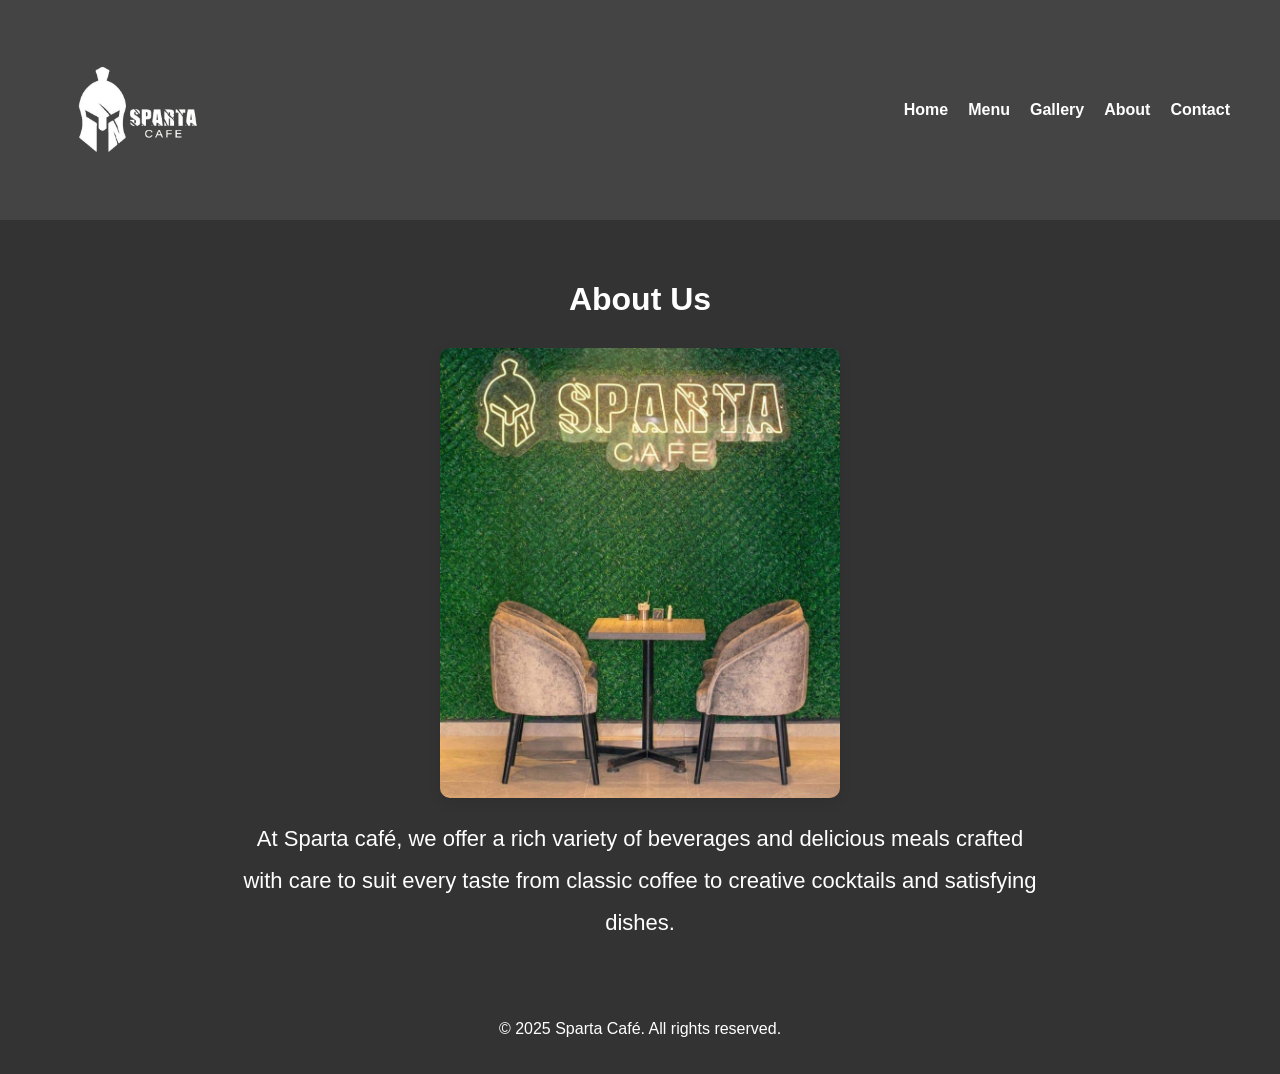
<file: about.html>
<!DOCTYPE html>
<html lang="en">
<head>
  <meta charset="UTF-8" />
  <meta name="viewport" content="width=device-width, initial-scale=1.0" />
  <title>About | Sparta Café</title>
  <link rel="stylesheet" href="style.css" />
</head>
<body class="fade-in-page">

  <header>
    <img src="images/logo.png" alt="Cafe Logo" class="logo" />
    <nav>
      <ul>
        <li><a href="index.html">Home</a></li>
        <li><a href="menu.html">Menu</a></li>
        <li><a href="gallery.html">Gallery</a></li>
        <li><a href="about.html">About</a></li>
        <li><a href="contact.html">Contact</a></li>
      </ul>
    </nav>
  </header>

  <main class="about-page">
    <h1>About Us</h1>
    <div class="about-content">
      <img src="images/about.jpg" alt="Inside Cafe" />
      <div>
        <p>
          At Sparta café, we offer a rich variety of beverages and delicious meals crafted with care to suit every taste from classic coffee to creative cocktails and satisfying dishes.
        </p>
      </div>
    </div>
  </main>

  <footer>
    <p>&copy; 2025 Sparta Café. All rights reserved.</p>
  </footer>

</body>
</html>
</file>
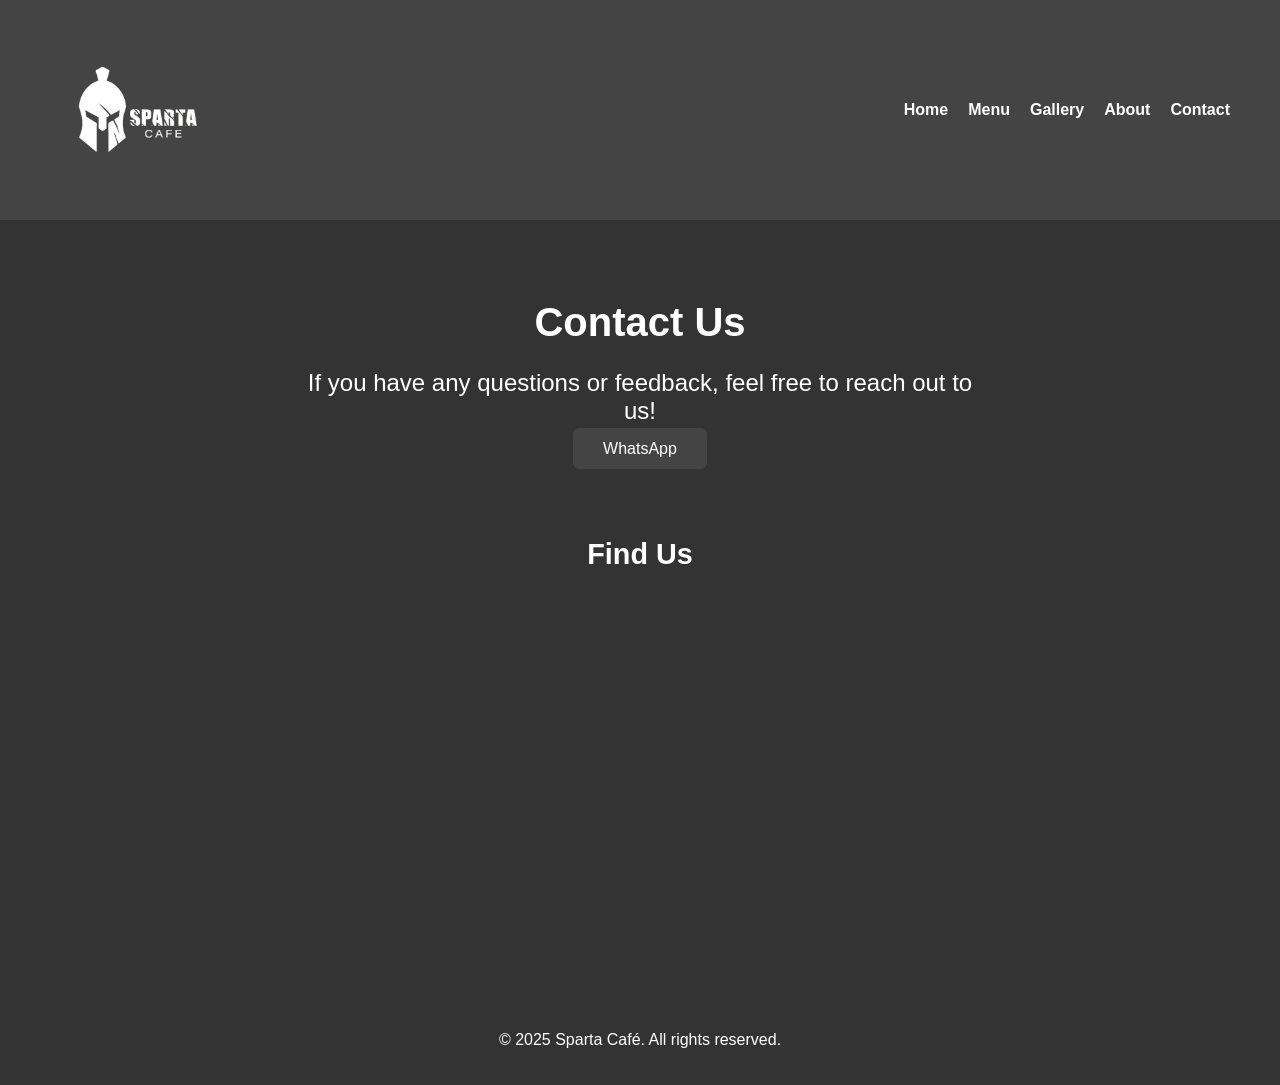
<file: contact.html>
<!DOCTYPE html>
<html lang="en">
<head>
  <meta charset="UTF-8" />
  <meta name="viewport" content="width=device-width, initial-scale=1.0" />
  <title>Contact | Sparta Café</title>
  <link rel="stylesheet" href="style.css" />
</head>
<body class="fade-in-page">

  <header>
    <img src="images/logo.png" alt="Cafe Logo" class="logo" />
    <nav>
      <ul>
        <li><a href="index.html">Home</a></li>
        <li><a href="menu.html">Menu</a></li>
        <li><a href="gallery.html">Gallery</a></li>
        <li><a href="about.html">About</a></li>
        <li><a href="contact.html">Contact</a></li>
      </ul>
    </nav>
  </header>

  <main class="contact-page">
    <h1>Contact Us</h1>
    <p>If you have any questions or feedback, feel free to reach out to us!</p>
    <a href="https://wa.me/+201061007932" class="contact-button">WhatsApp</a>
  </main>

<section class="map-section">
  <h2>Find Us</h2>
  <iframe 
    src="https://www.google.com/maps/embed?pb=!1m18!1m12!1m3!1d3452.6667103424425!2d31.244810499999996!3d30.075086600000002!2m3!1f0!2f0!3f0!3m2!1i1024!2i768!4f13.1!3m3!1m2!1s0x14584136cc9bfe95%3A0xee0a5bc6f4fe3582!2sSparta%20Cafe!5e0!3m2!1sen!2seg!4v1749196486648!5m2!1sen!2seg" 
    width="100%" height="350" style="border:0;" 
    allowfullscreen="" loading="lazy">
  </iframe>
</section>

  <footer>
    <p>&copy; 2025 Sparta Café. All rights reserved.</p>
  </footer>

</body>
</html>
</file>
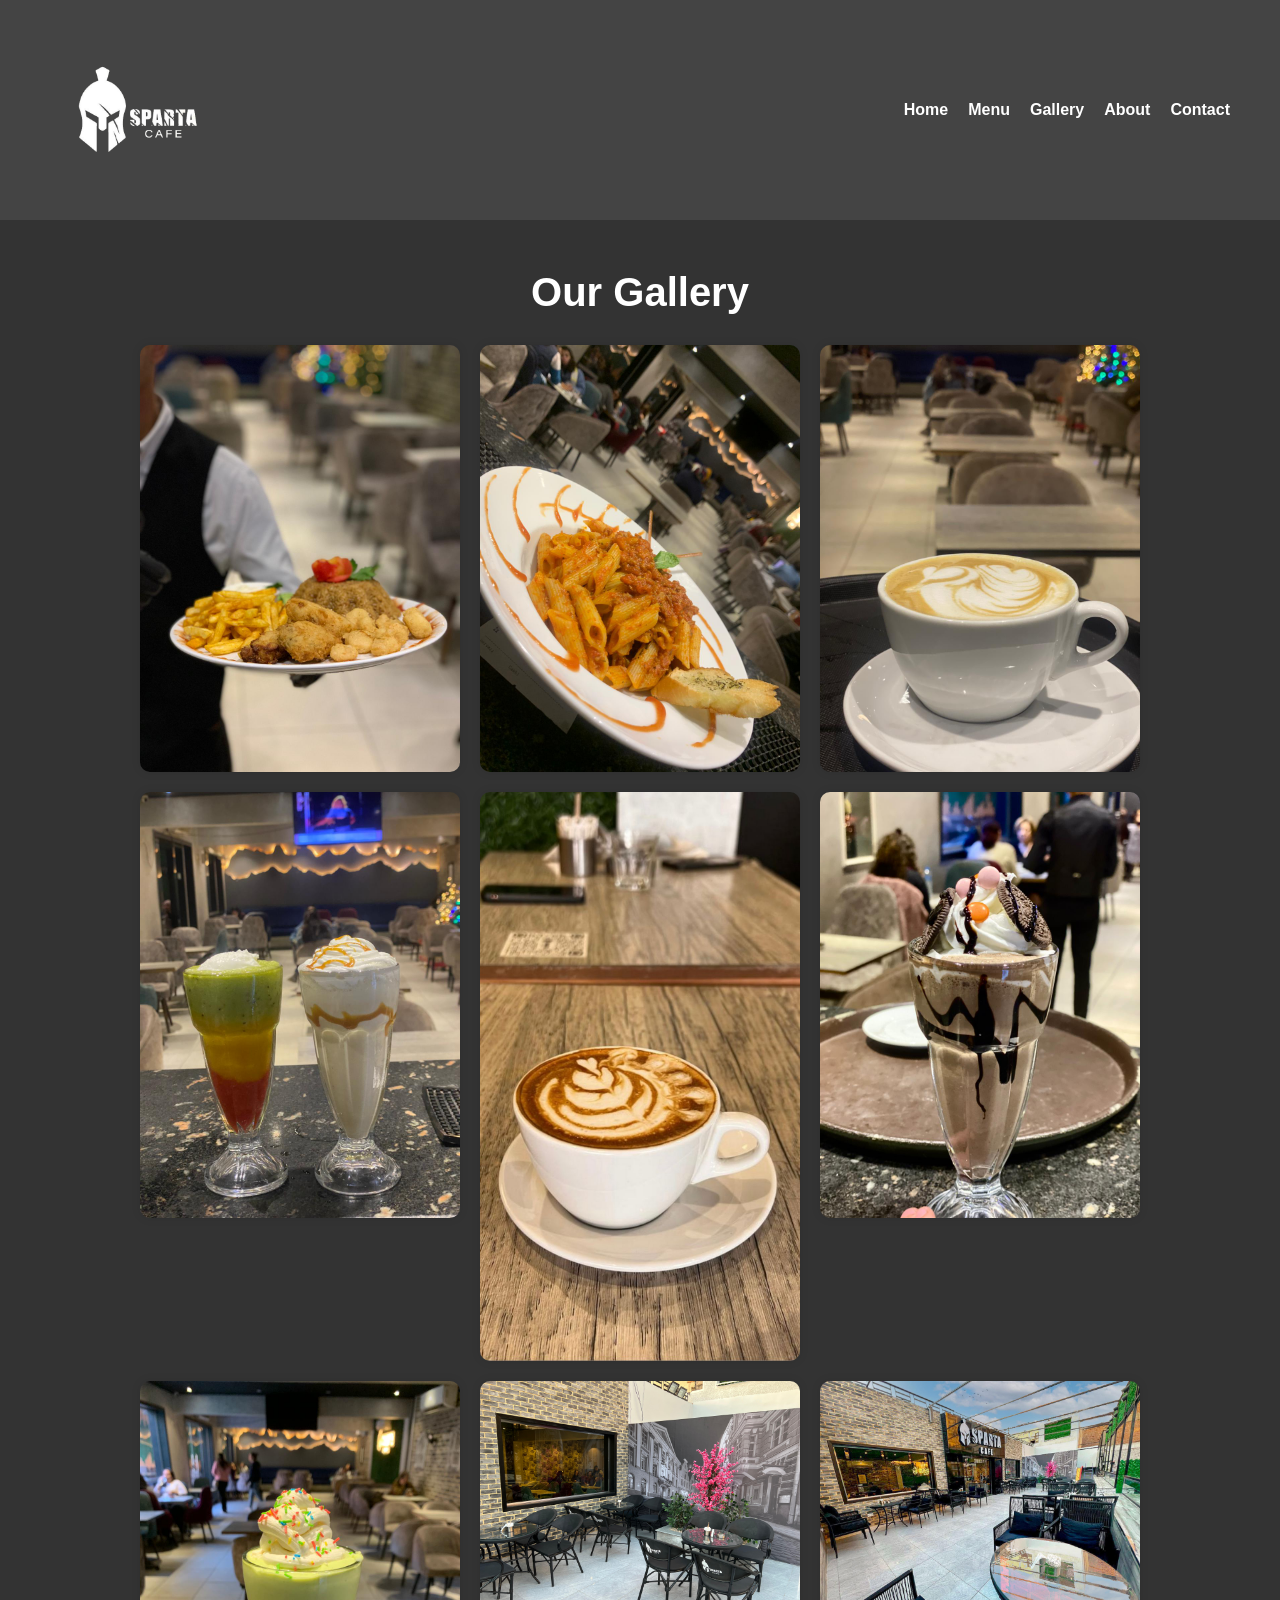
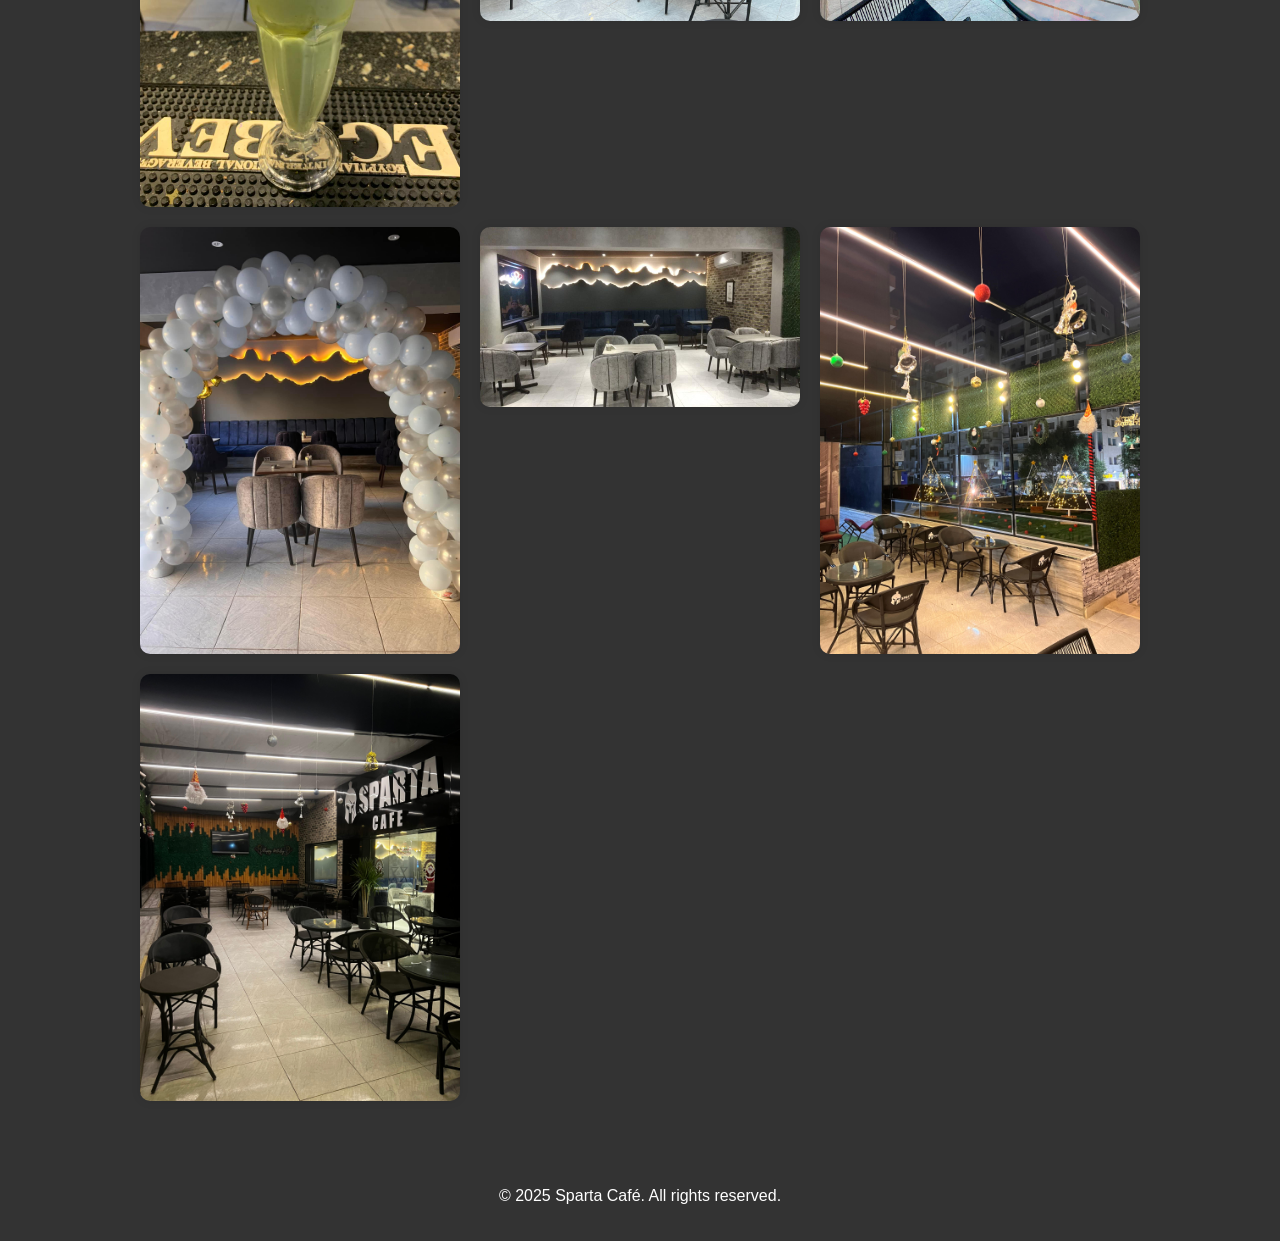
<file: gallery.html>
<!DOCTYPE html>
<html lang="en">
<head>
  <meta charset="UTF-8" />
  <meta name="viewport" content="width=device-width, initial-scale=1.0" />
  <title>Gallery | Sparta Café</title>
  <link rel="stylesheet" href="style.css" />
</head>
<body class="fade-in-page">

  <header>
    <img src="images/logo.png" alt="Cafe Logo" class="logo" />
    <nav>
      <ul>
        <li><a href="index.html">Home</a></li>
        <li><a href="menu.html">Menu</a></li>
        <li><a href="gallery.html">Gallery</a></li>
        <li><a href="about.html">About</a></li>
        <li><a href="contact.html">Contact</a></li>
      </ul>
    </nav>
  </header>

  <main class="gallery-page">
    <h1>Our Gallery</h1>
    <div class="gallery-grid">
      <img src="images/gallery1.jpg" alt="Cafe Interior" />
      <img src="images/gallery2.jpg" alt="Coffee Cup" />
      <img src="images/gallery3.jpg" alt="Desserts" />
      <img src="images/gallery4.jpg" alt="Barista at Work" />
      <img src="images/gallery5.jpg" alt="..." />
      <img src="images/gallery6.jpg" alt="..." />
      <img src="images/gallery7.jpg" alt="..." />
      <img src="images/gallery8.jpg" alt="..." />
      <img src="images/gallery9.jpg" alt="..." />
      <img src="images/gallery10.jpg" alt="..." />
      <img src="images/gallery11.jpg" alt="..." />
      <img src="images/gallery12.jpg" alt="..." />
      <img src="images/gallery13.jpg" alt="..." />
    </div>
  </main>

  <footer>
    <p>&copy; 2025 Sparta Café. All rights reserved.</p>
  </footer>

</body>
</html>
</file>
<file: style.css>
/* General Reset */
body {
  margin: 0;
  font-family: Arial, sans-serif;
  background: #333; /* رمادي فاتح */
  color: #222;
}

/* Header */
header {
  display: flex;
  align-items: center;
  justify-content: space-between;
  padding: 20px 50px;
  background-color: #444; /* رمادي متوسط */
  color: white;
}

.logo {
  width: 180px;
}

nav ul {
  list-style: none;
  display: flex;
  gap: 20px;
  padding-left: 0;
}

nav a {
  color: white;
  text-decoration: none;
  font-weight: bold;
}

nav a:hover {
  text-decoration: underline;
}

.hero {
  background-image: url("images/hero.jpg"); /* غير حسب الصورة بتاعتك */
  background-size: cover;
  background-position: center;
  height: 100vh;
  display: flex;
  flex-direction: column;
  align-items: center;
  justify-content: center;
  color: white;
  text-align: center;
  padding: 0 20px;
}

.hero h1 {
  font-size: 36px;
  margin-bottom: 15px;
  text-shadow: 3px 3px 10px rgba(0, 0, 0, 0.8); /* ✨ تأثير ظل بسيط */
}

.hero p {
  font-size: 20px;
  line-height: 1.6;
  text-shadow: 2px 2px 8px rgba(0, 0, 0, 0.75); /* ✨ ظل أخف للنص */
}

@media (max-width: 600px) {
  .hero h1 {
    font-size: 26px;
  }

  .hero p {
    font-size: 16px;
  }

  .hero {
    height: 85vh;
  }
}

/* Footer */
footer {
  background-color: #333;
  color: rgb(255, 255, 255);
  text-align: center;
  padding: 20px;
}

/* Menu Page */
.menu-page {
  max-width: 800px;
  margin: 50px auto;
  padding: 40px 20px;
  background-image: url('images/menu-bg.jpg'); /* ← صورة الخلفية */
  background-size: cover;
  background-position: center;
  border-radius: 12px;
  box-shadow: 0 0 20px rgba(0, 0, 0, 0.2);
  color: #fff;
}

.menu-page h1 {
  text-align: center;
  font-size: 2.5rem;
  margin-bottom: 40px;
  color: #fff;
}

.menu-section {
  margin-bottom: 40px;
}

.menu-section h2 {
  font-size: 1.8rem;
  color: #fff;
  border-bottom: 2px solid #ddd;
  padding-bottom: 10px;
  margin-bottom: 20px;
}

.menu-item {
  display: flex;
  justify-content: space-between;
  padding: 10px 0;
  border-bottom: 1px dashed #ccc;
}

.menu-item .item-name {
  font-weight: bold;
  color: #fff;
}

.menu-item .price {
  color: #ddd;
}

@media (max-width: 768px) {
  header {
    flex-direction: column;
    align-items: center;
    justify-content: center;
    padding: 20px;
  }

  .logo {
    width: 180px;
    margin-bottom: 20px;
  }

  nav ul {
    flex-direction: column;
    align-items: center;
    gap: 12px;
    padding: 0;
    margin: 0;
  }

  nav ul li {
    list-style: none;
  }

  nav a {
    font-size: 1.2rem;
  }

  .hero {
    min-height: 60vh;
    padding: 30px 15px;
    background-size: cover;
    background-position: center;
    display: flex;
    flex-direction: column;
    justify-content: center;
    text-align: center;
  }

  nav ul {
    flex-direction: row;
    flex-wrap: wrap;
    gap: 10px;
    padding-left: 0;
    margin-top: 10px;
  }

  .hero h1 {
    font-size: 1.8rem;
  }

  .hero p {
    font-size: 1rem;
  }

  .hero {
  display: flex;
  flex-direction: column;
  justify-content: center;
  align-items: center;
  min-height: 70vh; /* ← يحدد ارتفاع مناسب للهيرو */
  padding: 40px 20px;
  background-image: url('images/hero.jpg');
  background-size: cover;
  background-position: center;
  background-repeat: no-repeat;
  color: #ffffff;
  text-align: center;
}

  /* المنيو تاخد مساحة أوسع */
  .menu-page {
    width: 100%;
    margin: 0;
    padding: 20px 15px;
    box-sizing: border-box;
    border-radius: 0;
  }

  /* المنيو item يبان مرتب فوق بعض */
  .menu-item {
    flex-direction: column;
    align-items: flex-start;
  }

  .menu-item .price {
    margin-top: 5px;
  }
}

.menu-buttons {
  text-align: center;
  margin-bottom: 30px;
}

.menu-buttons button {
  background-color: #444;
  color: white;
  border: none;
  padding: 10px 20px;
  margin: 5px;
  font-size: 1rem;
  cursor: pointer;
  border-radius: 5px;
}

.menu-buttons button:hover {
  background-color: #000000;
}

/* Animation for fade-in effect */
.fade-in {
  animation: fadeIn 0.5s ease-in-out;
}

@keyframes fadeIn {
  from {
    opacity: 0;
    transform: translateY(20px);
  }
  to {
    opacity: 1;
    transform: translateY(0);
  }
}

.fade-in-page {
  animation: fadeIn 0.6s ease-in-out;
}

@keyframes fadeIn {
  from {
    opacity: 0;
    transform: translateY(20px);
  }
  to {
    opacity: 1;
    transform: translateY(0);
  }
}

.gallery-page {
  max-width: 1000px;
  margin: 50px auto;
  padding: 0 20px;
  text-align: center;
}

.gallery-page h1 {
  font-size: 2.5rem;
  margin-bottom: 30px;
  color: #ffffff;
}

.gallery-grid {
  display: grid;
  grid-template-columns: repeat(auto-fit, minmax(250px, 1fr));
  gap: 20px;
}

.gallery-grid img {
  width: 100%;
  height: auto;
  border-radius: 10px;
  box-shadow: 0 0 10px rgba(0,0,0,0.1);
}

.about-page {
  padding: 40px 20px;
  text-align: center;
}

.about-page h1 {
  font-size: 32px;
  margin-bottom: 30px;
  color: #ffffff;
}

.about-content {
  display: flex;
  flex-direction: column;
  align-items: center;
  gap: 20px;
  max-width: 1000px;
  margin: 0 auto;
}

.about-content img {
  width: 100%;
  max-width: 400px;
  border-radius: 10px;
  box-shadow: 0 4px 12px rgba(0, 0, 0, 0.1);
}

.about-content p {
  font-size: 22px;
  line-height: 1.9;
  color: #ffffff;
  font-weight: 500;
  padding: 0 15px;
  max-width: 800px;
  margin: 0 auto;
}

.contact-page {
  max-width: 700px;
  margin: 80px auto;
  padding: 0 20px;
  text-align: center;
}

.contact-page h1 {
  font-size: 2.5rem;
  margin-bottom: 20px;
  color: #ffffff;
}

.contact-page p {
  font-size: 1.5rem;
  margin-bottom: 15px;
  color: #ffffff;
}

.contact-button {
  background-color: #444;
  color: white;
  text-decoration: none;
  padding: 12px 30px;
  border-radius: 6px;
  font-size: 1rem;
  transition: background-color 0.3s ease;
}

.contact-button:hover {
  background-color: #000000;
}

.map-section {
  max-width: 800px;
  margin: 50px auto;
  padding: 0 20px;
  text-align: center;
}

.map-section h2 {
  margin-bottom: 20px;
  font-size: 1.8rem;
  color: #ffffff;
}

.menu-item {
  border-bottom: 1px dashed #666;
  padding-bottom: 10px;
  margin-bottom: 15px;
  display: block;
}

.item-row {
  display: flex;
  justify-content: space-between;
  align-items: flex-start;
  color: #fff;
  width: 100%;
}

.item-name {
  font-weight: bold;
  font-size: 1rem;
  color: #fff;
  flex: 1;
}

.price {
  font-weight: bold;
  color: #fff;
  white-space: nowrap;
  margin-left: 20px;
}

.item-description {
  display: block;
  color: #fff;
  font-size: 0.9rem;
  line-height: 1.4;
  margin-top: 5px;
  width: 100%;
}

html {
  scroll-behavior: smooth;
}

.section-image {
  width: 100%;
  aspect-ratio: 1 / 1;
  object-fit: cover;
  border-radius: 0;
  margin-bottom: 10px;
}

#scrollTopBtn {
  display: none;
  position: fixed;
  bottom: 20px;
  right: 20px;
  z-index: 999;
  font-size: 20px;
  background-color: #333;
  color: white;
  border: none;
  border-radius: 50%;
  padding: 10px 15px;
  cursor: pointer;
  box-shadow: 0 4px 6px rgba(0, 0, 0, 0.3);
  transition: opacity 0.3s;
}

#scrollTopBtn {
  display: none;
  position: fixed;
  bottom: 20px;
  left: 50%;
  transform: translateX(-50%);
  z-index: 999;
  font-size: 16px;
  font-weight: bold;
  background-color: #444;
  color: #fff;
  border: none;
  border-radius: 25px;
  padding: 12px 30px;
  cursor: pointer;
  text-align: center;
  box-shadow: 0 4px 8px rgba(0, 0, 0, 0.2);
  line-height: 1.4;
  transition: background-color 0.3s, opacity 0.3s;
}

#scrollTopBtn:hover {
  background-color: #000000;
}

.gallery img {
  width: 100%;
  height: 250px;         /* أو غيّر الرقم حسب الشكل اللي يناسبك */
  object-fit: cover;
  border-radius: 10px;
  margin-bottom: 15px;
  box-shadow: 0 4px 10px rgba(0,0,0,0.1);
  transition: transform 0.3s ease;
}

.gallery img:hover {
  transform: scale(1.03);
}
</file>
